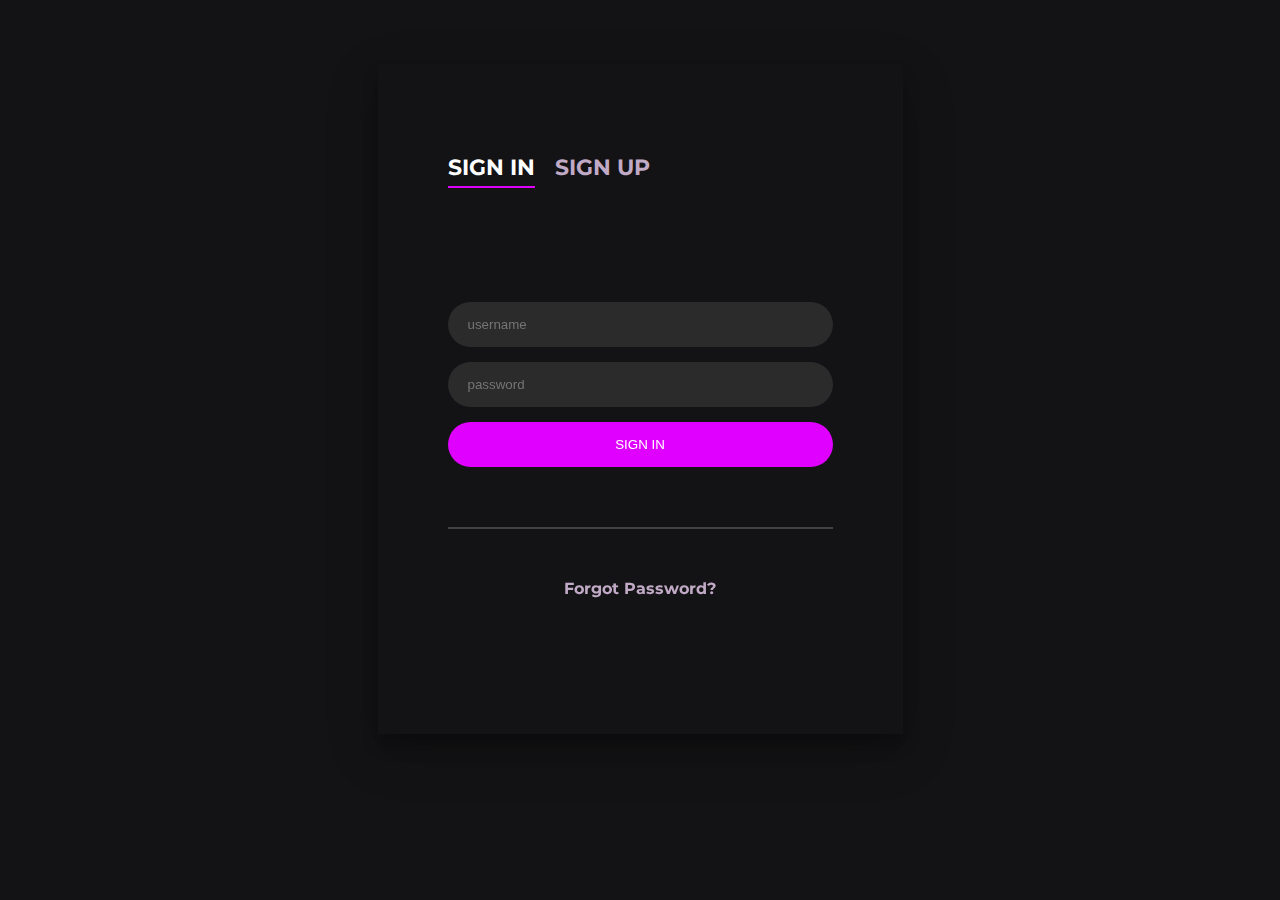
<file: signup form/index.html>
<!DOCTYPE html>
<html lang="en">
<head>
    <meta charset="UTF-8">
    <meta name="viewport" content="width=device-width, initial-scale=1.0">
    <title>signup form</title>
    <link href='https://fonts.googleapis.com/css?family=Montserrat' rel='stylesheet'>
    <link rel="stylesheet" href="https://cdnjs.cloudflare.com/ajax/libs/font-awesome/4.7.0/css/font-awesome.min.css">
    <link rel="stylesheet" href="style.css">
</head>
<body>
    <div class="container">
        <div class="login-container">
            <input id="item-1" type="radio" name="item" class="sign-in" checked><label for="item-1" class="item">sign in</label>
            <input id="item-2" type="radio" name="item" class="sign-up"><label for="item-2" class="item">sign up</label> 
            <div class="login-form">
                <div class="sign-in-htm">
                    <div class="group">
                        <input placeholder="username" id="user" type="text" class="input">
                    </div>

                    <div class="group">
                        <input placeholder="password" id="pass" type="password" class="input">
                    </div>

                    <div class="group">
                        <input type="submit" class="button" value="sign In">
                    </div>
                    <div class="hr"></div>
                    <div class="footer">
                        <a href="#forgot">Forgot Password?</a>
                    </div>
                </div>
                <div class="sign-up-htm">
                    <div class="group">
                        <input placeholder="username" id="user" type="text" class="input">
                    </div>

                    <div class="group">
                        <input placeholder="Email adress" id="pass" type="text" class="input" >
                    </div>

                    <div class="group">
                        <input placeholder="password" id="pass" type="password" class="input" data-type="password">
                    </div>

                    <div class="group">
                        <input placeholder="Repeat Password" id="pass" type="password" class="input" data-type="password">
                    </div>

                    <div class="group">
                        <input  type="submit" class="button" value="sign up">
                    </div>

                    <div class="hr"></div>
                    <div class="footer"
                        <label for="item-1">Already have an account?</a>
                    </div>
                </div>
            </div>
        </div>
    
</body>
</html>
</file>
<file: signup form/style.css>
body{
    margin: 0;
    color: #c1AAC6;
    background-color: #131315;
    font-family: 'Montserrat', monospace;
    font-weight: bold;
}
*,
:after,
:before{
    box-sizing: border-box;
}

.clearfix:after,
.clearfix:before {
    content: '';
    display: itemle
}

.clearfix:after{
    clear: both;
    display: block
}

a{
    color: inherit;
    text-decoration: none
}

.container{
    width: 100%;
    margin: auto;
    margin-top: 5%;
    max-width: 525px;
    min-height: 670px;
    position: relative;
    box-shadow: 0 12px 15px 0 rgba(0, 0, 0, .24), 0  17px 50px 0 rgba(0, 0, 0, .19);
}

.login-container{
    width: 100%;
    height: 100%;
    position: absolute;
    padding: 90px 70px 50px 70px;
    background: #131315;
}

.login-container .sign-in-htm,
.login-container .sign-up-htm{
    top: 30%;
    left: 0;
    right: 0;
    bottom: 0;
    position: absolute;
    transform: rotateY(180deg);
    backface-visibility: hidden;
    transition: all .4s linear;
}


.login-container .sign-up-htm{
    top: 20%;
}

.login-container .sign-in,
.login-container .sign-up,
.login-form .group .check{
    display: none;
}

 .login-container .item,
 .login-form .group .label,
 .login-form .group .button{
    text-transform: uppercase;
 }

 .login-container .item{
    font-size: 22px;
    margin-right: 15px;
    padding-bottom: 5px;
    margin: 0 15px 10px 0;
    display: inline-block;
    border-bottom: 2px solid transparent;
    cursor: pointer;
 }

.login-container .sign-in:checked+.item,
.login-container .sign-up:checked+.item{
    color: #fff;
    border-color: #DF00FF;
}

.login-form{
    min-height: 345px;
    position: relative;
    perspective: 1000px;
    transform-style: preserve-3d;
}

.login-form .group{
    margin-bottom: 15px;
}

.login-form .group .label,
.login-form .group .input,
.login-form .group .button{
    width: 100%;
    color: #fff;
    display: block;
}

.button{
    cursor: pointer;
}


.login-form .group .input,
.login-form .group .button{
    border: none;
    padding: 15px 20px;
    border-radius: 25px;
    background: rgba(255, 255, 255, .1);
    
}


.login-form .group input[data-type="password"] {
    text-security: circle;
    -webkit-text-security: circle;
}

.login-form .group .label{
    color: #aaa;
    font-size: 12px;
}



.login-form .group .button{
    background: #DF00FF;
}

.login-form .group .check:checked+label{
    color: #fff;
}

.login-container .sign-in:checked+.item+.sign-up+.item+.login-form .sign-in-htm {
    transform: rotate(0);
}

.login-container .sign-up:checked+.item+.login-form
 .sign-up-htm{
    transform: rotate(0);
}

.hr {
    height: 2px;
    margin: 60px 0 50px 0;
    background: rgba(255, 255, 255, 0.2);
}
.footer{
    text-align: center;
}
</file>
